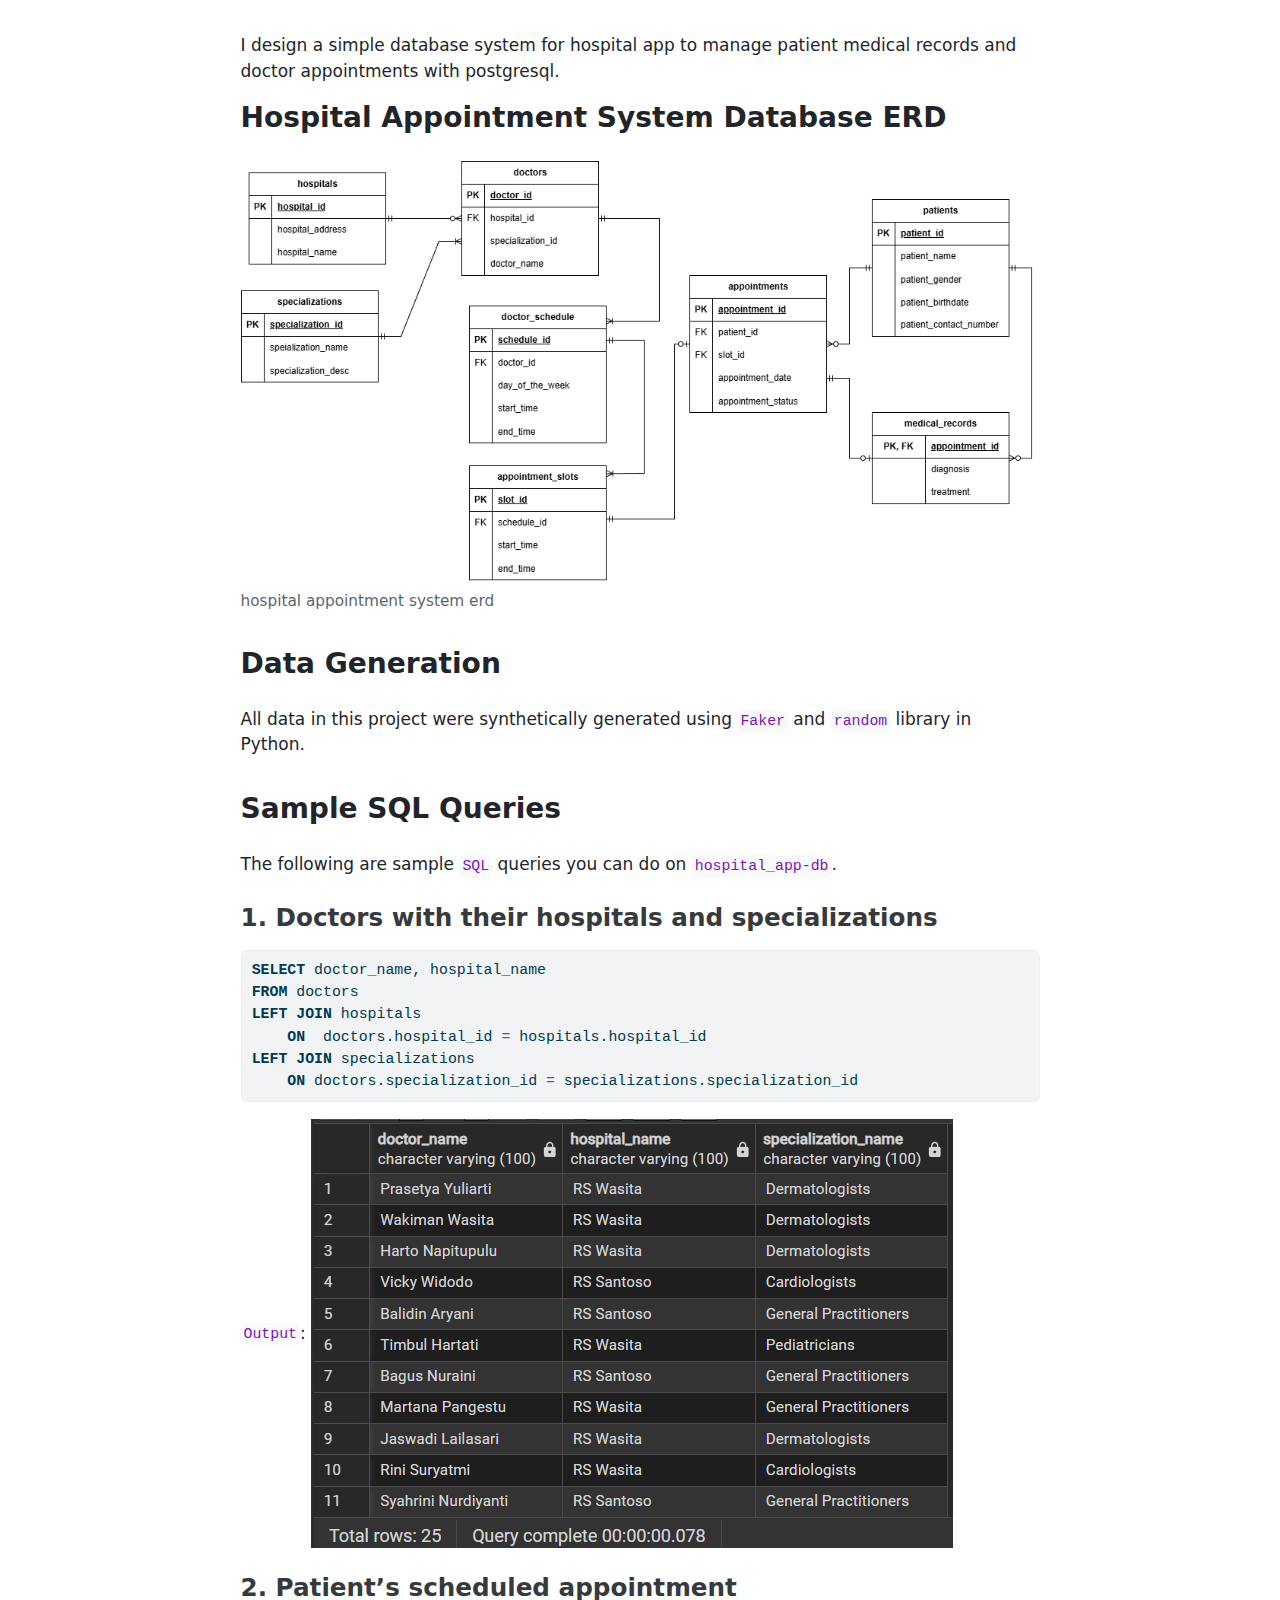
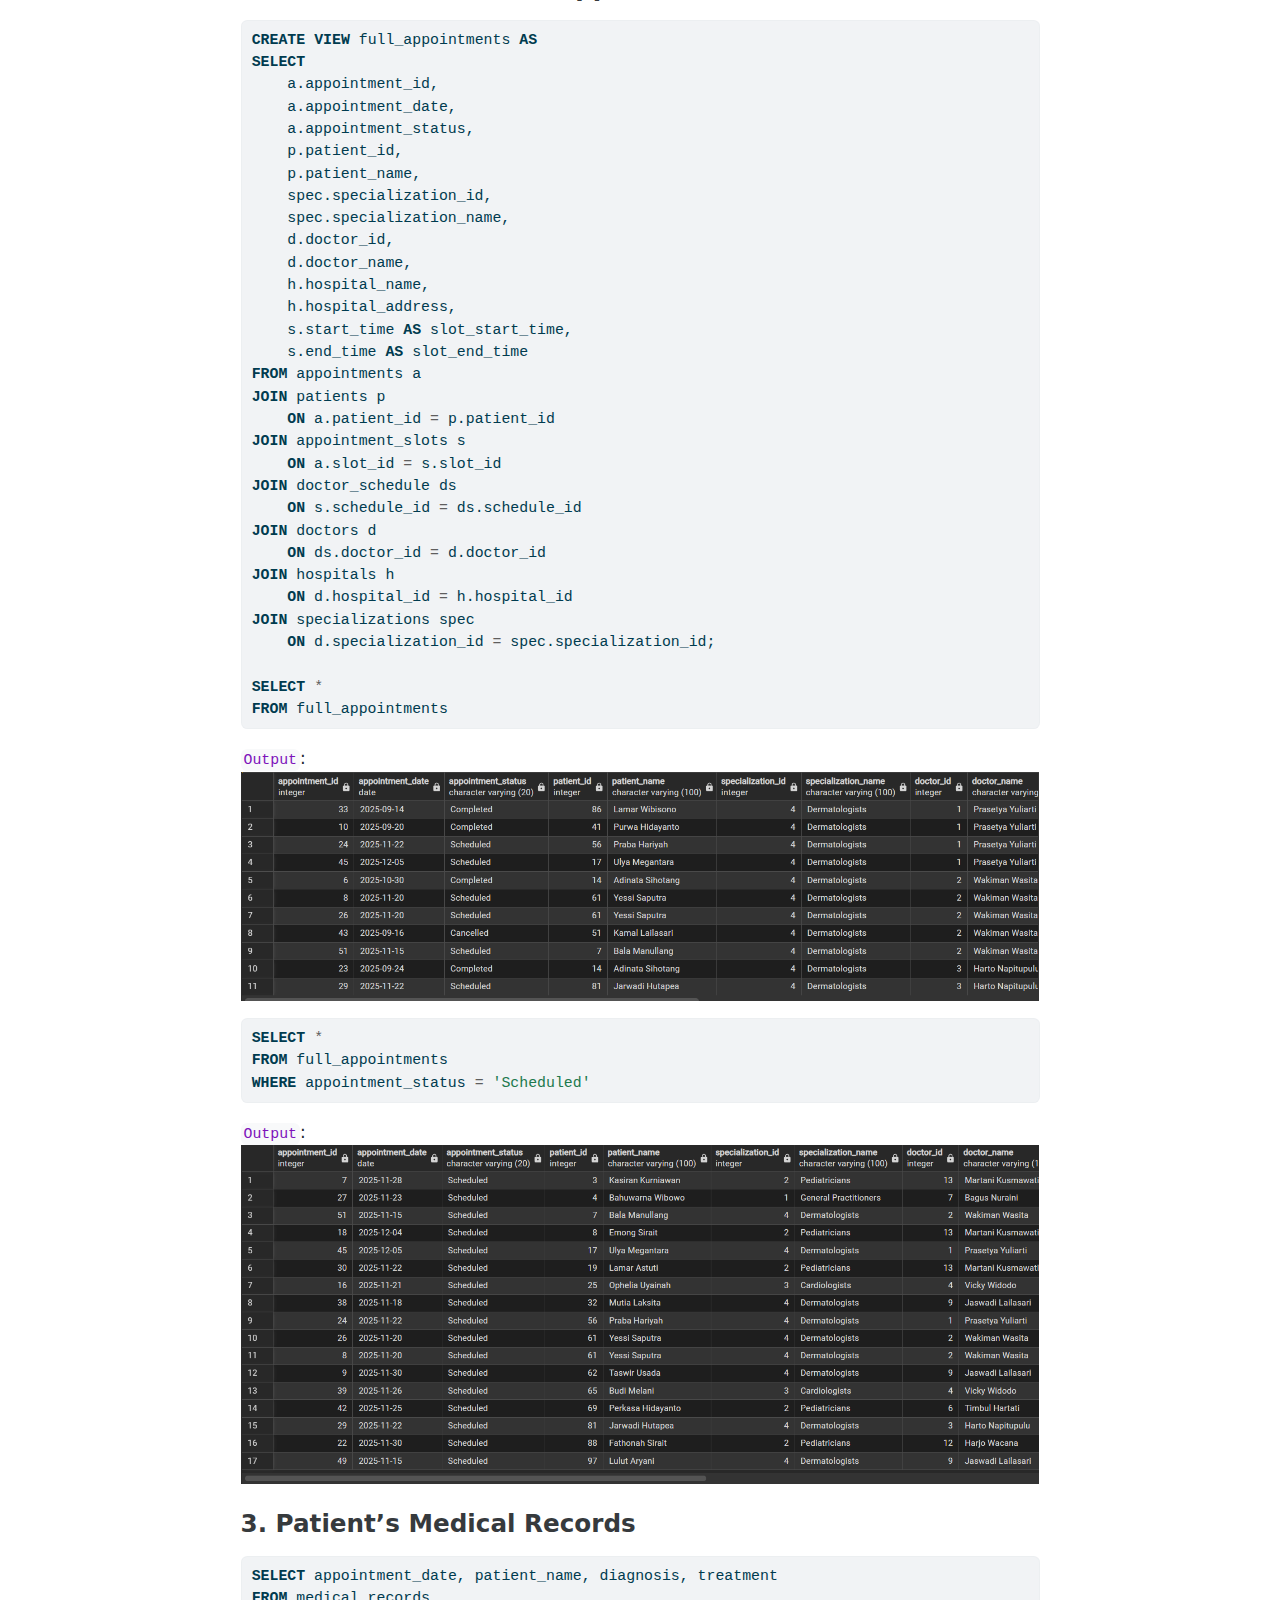
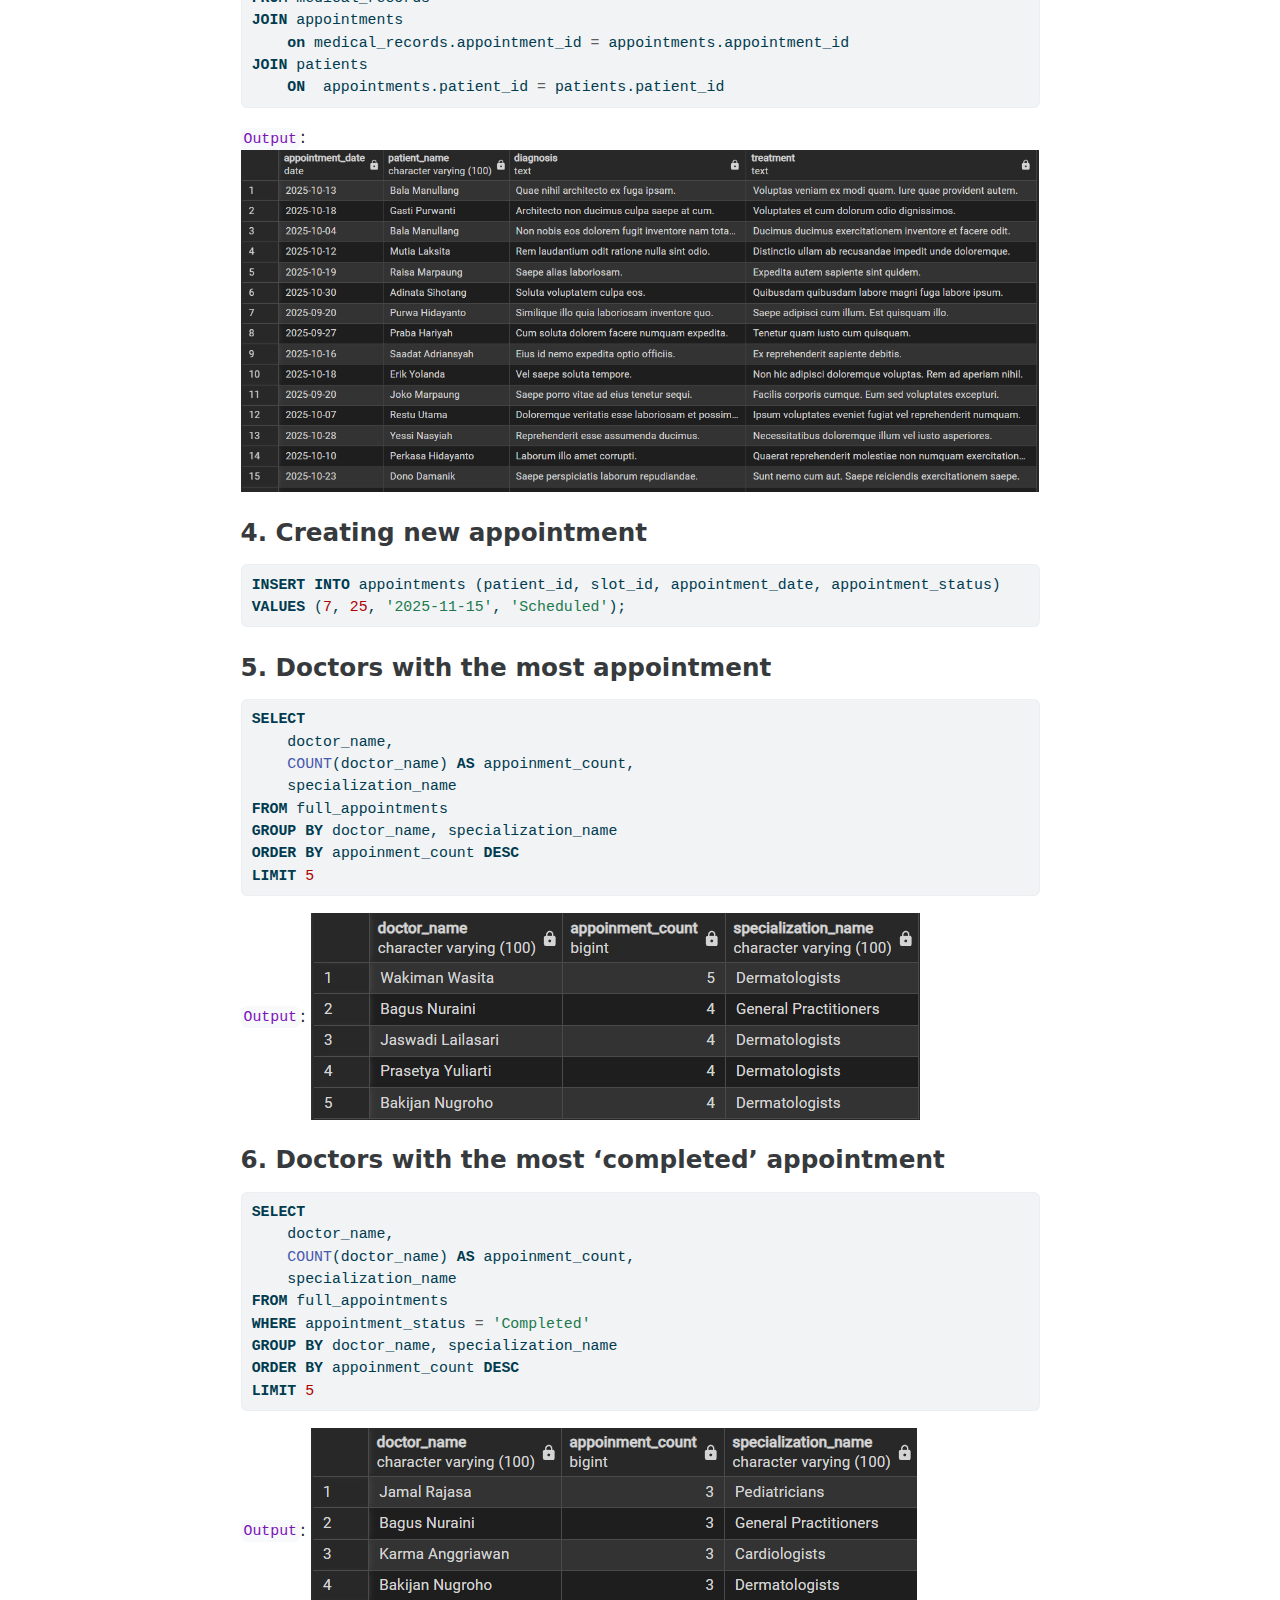
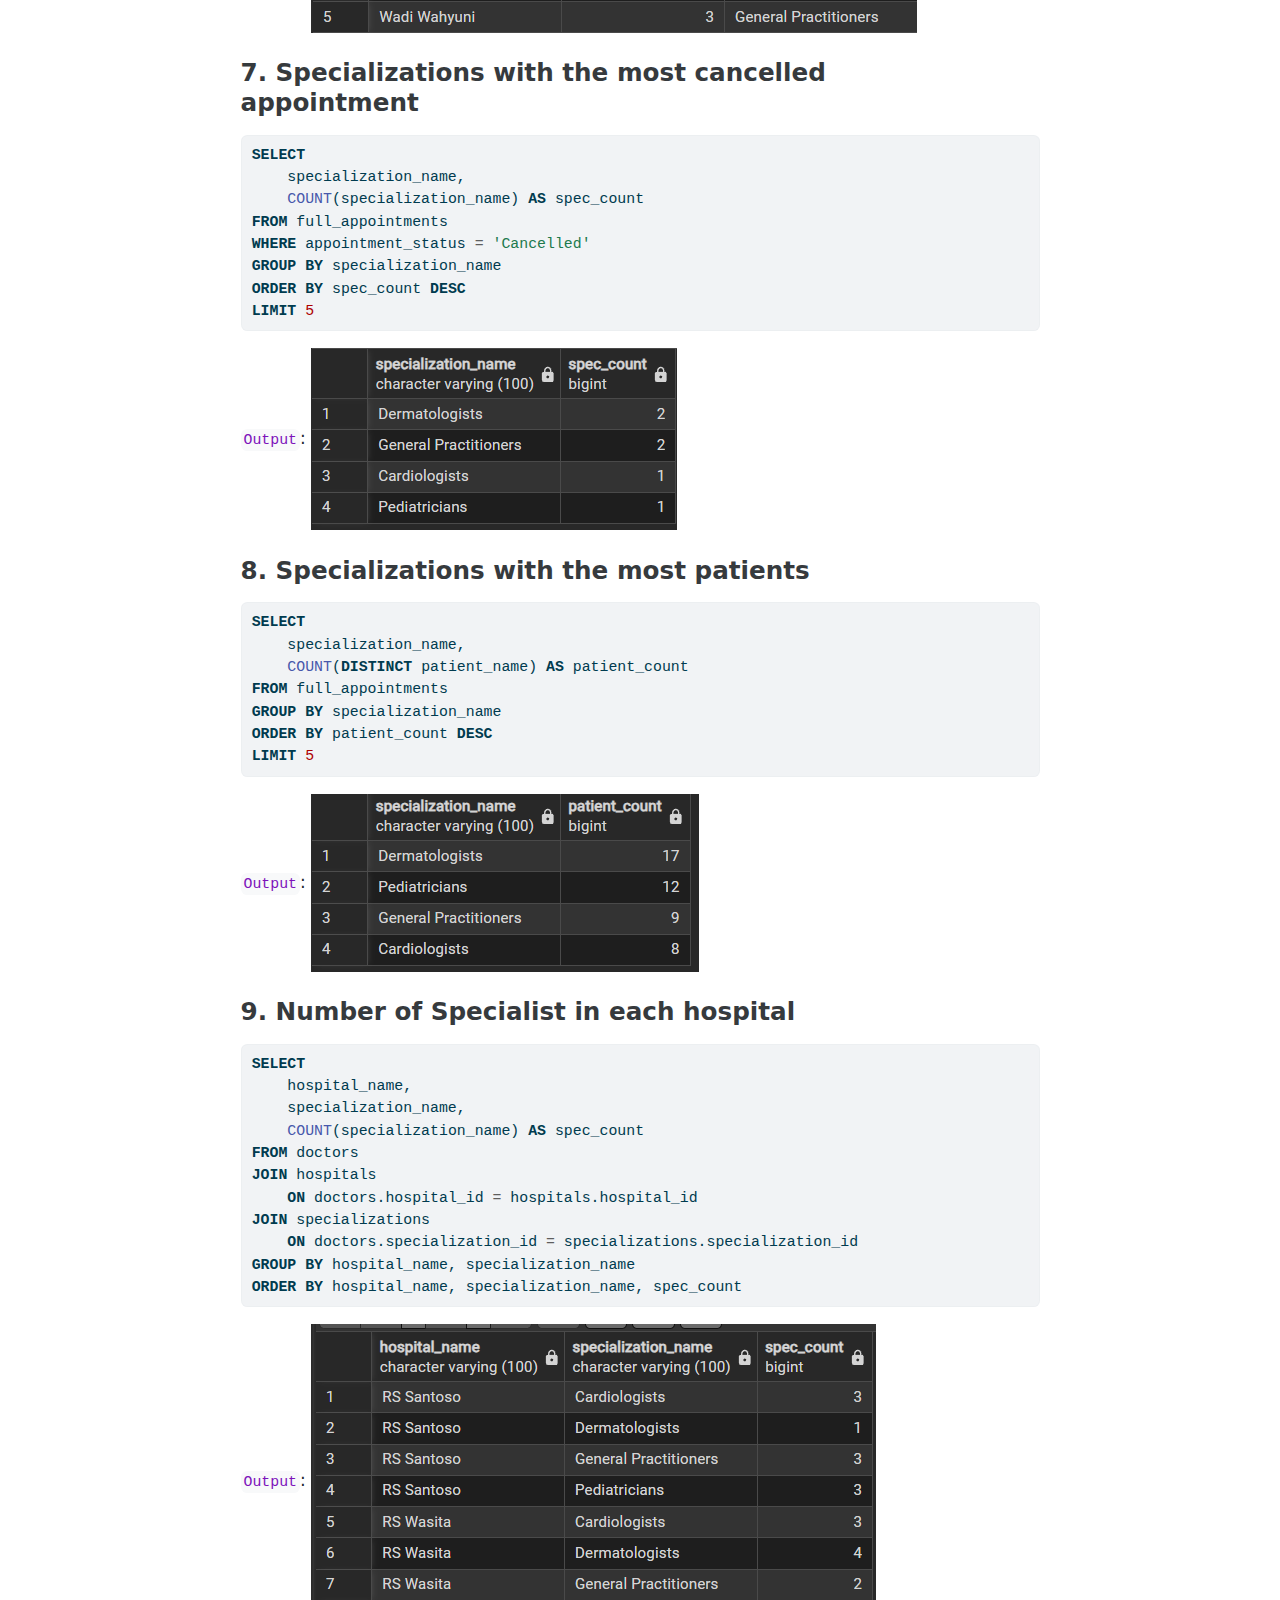
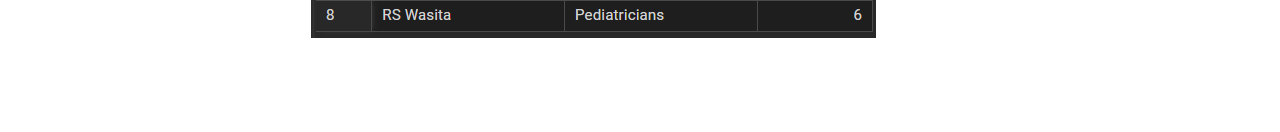
<file: README.html>
<!DOCTYPE html>
<html xmlns="http://www.w3.org/1999/xhtml" lang="en" xml:lang="en"><head>

<meta charset="utf-8">
<meta name="generator" content="quarto-1.6.39">

<meta name="viewport" content="width=device-width, initial-scale=1.0, user-scalable=yes">


<title>readme</title>
<style>
code{white-space: pre-wrap;}
span.smallcaps{font-variant: small-caps;}
div.columns{display: flex; gap: min(4vw, 1.5em);}
div.column{flex: auto; overflow-x: auto;}
div.hanging-indent{margin-left: 1.5em; text-indent: -1.5em;}
ul.task-list{list-style: none;}
ul.task-list li input[type="checkbox"] {
  width: 0.8em;
  margin: 0 0.8em 0.2em -1em; /* quarto-specific, see https://github.com/quarto-dev/quarto-cli/issues/4556 */ 
  vertical-align: middle;
}
/* CSS for syntax highlighting */
pre > code.sourceCode { white-space: pre; position: relative; }
pre > code.sourceCode > span { line-height: 1.25; }
pre > code.sourceCode > span:empty { height: 1.2em; }
.sourceCode { overflow: visible; }
code.sourceCode > span { color: inherit; text-decoration: inherit; }
div.sourceCode { margin: 1em 0; }
pre.sourceCode { margin: 0; }
@media screen {
div.sourceCode { overflow: auto; }
}
@media print {
pre > code.sourceCode { white-space: pre-wrap; }
pre > code.sourceCode > span { display: inline-block; text-indent: -5em; padding-left: 5em; }
}
pre.numberSource code
  { counter-reset: source-line 0; }
pre.numberSource code > span
  { position: relative; left: -4em; counter-increment: source-line; }
pre.numberSource code > span > a:first-child::before
  { content: counter(source-line);
    position: relative; left: -1em; text-align: right; vertical-align: baseline;
    border: none; display: inline-block;
    -webkit-touch-callout: none; -webkit-user-select: none;
    -khtml-user-select: none; -moz-user-select: none;
    -ms-user-select: none; user-select: none;
    padding: 0 4px; width: 4em;
  }
pre.numberSource { margin-left: 3em;  padding-left: 4px; }
div.sourceCode
  {   }
@media screen {
pre > code.sourceCode > span > a:first-child::before { text-decoration: underline; }
}
</style>


<script src="README_files/libs/clipboard/clipboard.min.js"></script>
<script src="README_files/libs/quarto-html/quarto.js"></script>
<script src="README_files/libs/quarto-html/popper.min.js"></script>
<script src="README_files/libs/quarto-html/tippy.umd.min.js"></script>
<script src="README_files/libs/quarto-html/anchor.min.js"></script>
<link href="README_files/libs/quarto-html/tippy.css" rel="stylesheet">
<link href="README_files/libs/quarto-html/quarto-syntax-highlighting-e26003cea8cd680ca0c55a263523d882.css" rel="stylesheet" id="quarto-text-highlighting-styles">
<script src="README_files/libs/bootstrap/bootstrap.min.js"></script>
<link href="README_files/libs/bootstrap/bootstrap-icons.css" rel="stylesheet">
<link href="README_files/libs/bootstrap/bootstrap-8a79a254b8e706d3c925cde0a310d4f0.min.css" rel="stylesheet" append-hash="true" id="quarto-bootstrap" data-mode="light">


</head>

<body class="fullcontent">

<div id="quarto-content" class="page-columns page-rows-contents page-layout-article">

<main class="content" id="quarto-document-content"><header id="title-block-header" class="quarto-title-block"></header>




<p>I design a simple database system for hospital app to manage patient medical records and doctor appointments with postgresql.</p>
<section id="hospital-appointment-system-database-erd" class="level2">
<h2 class="anchored" data-anchor-id="hospital-appointment-system-database-erd">Hospital Appointment System Database ERD</h2>
<div class="quarto-figure quarto-figure-center">
<figure class="figure">
<p><img src="images/ERD-hospital_app.png" class="img-fluid figure-img"></p>
<figcaption>hospital appointment system erd</figcaption>
</figure>
</div>
</section>
<section id="data-generation" class="level2">
<h2 class="anchored" data-anchor-id="data-generation">Data Generation</h2>
<p>All data in this project were synthetically generated using <code>Faker</code> and <code>random</code> library in Python.</p>
</section>
<section id="sample-sql-queries" class="level2">
<h2 class="anchored" data-anchor-id="sample-sql-queries">Sample SQL Queries</h2>
<p>The following are sample <code>SQL</code> queries you can do on <code>hospital_app-db</code>.</p>
<section id="doctors-with-their-hospitals-and-specializations" class="level3">
<h3 class="anchored" data-anchor-id="doctors-with-their-hospitals-and-specializations">1. Doctors with their hospitals and specializations</h3>
<div class="sourceCode" id="cb1"><pre class="sourceCode sql code-with-copy"><code class="sourceCode sql"><span id="cb1-1"><a href="#cb1-1" aria-hidden="true" tabindex="-1"></a><span class="kw">SELECT</span> doctor_name, hospital_name</span>
<span id="cb1-2"><a href="#cb1-2" aria-hidden="true" tabindex="-1"></a><span class="kw">FROM</span> doctors</span>
<span id="cb1-3"><a href="#cb1-3" aria-hidden="true" tabindex="-1"></a><span class="kw">LEFT</span> <span class="kw">JOIN</span> hospitals</span>
<span id="cb1-4"><a href="#cb1-4" aria-hidden="true" tabindex="-1"></a>    <span class="kw">ON</span>  doctors.hospital_id <span class="op">=</span> hospitals.hospital_id</span>
<span id="cb1-5"><a href="#cb1-5" aria-hidden="true" tabindex="-1"></a><span class="kw">LEFT</span> <span class="kw">JOIN</span> specializations</span>
<span id="cb1-6"><a href="#cb1-6" aria-hidden="true" tabindex="-1"></a>    <span class="kw">ON</span> doctors.specialization_id <span class="op">=</span> specializations.specialization_id</span></code><button title="Copy to Clipboard" class="code-copy-button"><i class="bi"></i></button></pre></div>
<p><code>Output</code>: <img src="images/sample-queries/1.png" class="img-fluid" alt="1"></p>
</section>
<section id="patients-scheduled-appointment" class="level3">
<h3 class="anchored" data-anchor-id="patients-scheduled-appointment">2. Patient’s scheduled appointment</h3>
<div class="sourceCode" id="cb2"><pre class="sourceCode sql code-with-copy"><code class="sourceCode sql"><span id="cb2-1"><a href="#cb2-1" aria-hidden="true" tabindex="-1"></a><span class="kw">CREATE</span> <span class="kw">VIEW</span> full_appointments <span class="kw">AS</span></span>
<span id="cb2-2"><a href="#cb2-2" aria-hidden="true" tabindex="-1"></a><span class="kw">SELECT</span></span>
<span id="cb2-3"><a href="#cb2-3" aria-hidden="true" tabindex="-1"></a>    a.appointment_id,</span>
<span id="cb2-4"><a href="#cb2-4" aria-hidden="true" tabindex="-1"></a>    a.appointment_date,</span>
<span id="cb2-5"><a href="#cb2-5" aria-hidden="true" tabindex="-1"></a>    a.appointment_status,</span>
<span id="cb2-6"><a href="#cb2-6" aria-hidden="true" tabindex="-1"></a>    p.patient_id,</span>
<span id="cb2-7"><a href="#cb2-7" aria-hidden="true" tabindex="-1"></a>    p.patient_name,</span>
<span id="cb2-8"><a href="#cb2-8" aria-hidden="true" tabindex="-1"></a>    spec.specialization_id,</span>
<span id="cb2-9"><a href="#cb2-9" aria-hidden="true" tabindex="-1"></a>    spec.specialization_name,</span>
<span id="cb2-10"><a href="#cb2-10" aria-hidden="true" tabindex="-1"></a>    d.doctor_id,</span>
<span id="cb2-11"><a href="#cb2-11" aria-hidden="true" tabindex="-1"></a>    d.doctor_name,</span>
<span id="cb2-12"><a href="#cb2-12" aria-hidden="true" tabindex="-1"></a>    h.hospital_name,</span>
<span id="cb2-13"><a href="#cb2-13" aria-hidden="true" tabindex="-1"></a>    h.hospital_address,</span>
<span id="cb2-14"><a href="#cb2-14" aria-hidden="true" tabindex="-1"></a>    s.start_time <span class="kw">AS</span> slot_start_time,</span>
<span id="cb2-15"><a href="#cb2-15" aria-hidden="true" tabindex="-1"></a>    s.end_time <span class="kw">AS</span> slot_end_time</span>
<span id="cb2-16"><a href="#cb2-16" aria-hidden="true" tabindex="-1"></a><span class="kw">FROM</span> appointments a</span>
<span id="cb2-17"><a href="#cb2-17" aria-hidden="true" tabindex="-1"></a><span class="kw">JOIN</span> patients p</span>
<span id="cb2-18"><a href="#cb2-18" aria-hidden="true" tabindex="-1"></a>    <span class="kw">ON</span> a.patient_id <span class="op">=</span> p.patient_id</span>
<span id="cb2-19"><a href="#cb2-19" aria-hidden="true" tabindex="-1"></a><span class="kw">JOIN</span> appointment_slots s</span>
<span id="cb2-20"><a href="#cb2-20" aria-hidden="true" tabindex="-1"></a>    <span class="kw">ON</span> a.slot_id <span class="op">=</span> s.slot_id</span>
<span id="cb2-21"><a href="#cb2-21" aria-hidden="true" tabindex="-1"></a><span class="kw">JOIN</span> doctor_schedule ds</span>
<span id="cb2-22"><a href="#cb2-22" aria-hidden="true" tabindex="-1"></a>    <span class="kw">ON</span> s.schedule_id <span class="op">=</span> ds.schedule_id</span>
<span id="cb2-23"><a href="#cb2-23" aria-hidden="true" tabindex="-1"></a><span class="kw">JOIN</span> doctors d</span>
<span id="cb2-24"><a href="#cb2-24" aria-hidden="true" tabindex="-1"></a>    <span class="kw">ON</span> ds.doctor_id <span class="op">=</span> d.doctor_id</span>
<span id="cb2-25"><a href="#cb2-25" aria-hidden="true" tabindex="-1"></a><span class="kw">JOIN</span> hospitals h</span>
<span id="cb2-26"><a href="#cb2-26" aria-hidden="true" tabindex="-1"></a>    <span class="kw">ON</span> d.hospital_id <span class="op">=</span> h.hospital_id</span>
<span id="cb2-27"><a href="#cb2-27" aria-hidden="true" tabindex="-1"></a><span class="kw">JOIN</span> specializations spec</span>
<span id="cb2-28"><a href="#cb2-28" aria-hidden="true" tabindex="-1"></a>    <span class="kw">ON</span> d.specialization_id <span class="op">=</span> spec.specialization_id;</span>
<span id="cb2-29"><a href="#cb2-29" aria-hidden="true" tabindex="-1"></a></span>
<span id="cb2-30"><a href="#cb2-30" aria-hidden="true" tabindex="-1"></a><span class="kw">SELECT</span> <span class="op">*</span></span>
<span id="cb2-31"><a href="#cb2-31" aria-hidden="true" tabindex="-1"></a><span class="kw">FROM</span> full_appointments</span></code><button title="Copy to Clipboard" class="code-copy-button"><i class="bi"></i></button></pre></div>
<p><code>Output</code>: <img src="images/sample-queries/202.png" class="img-fluid" alt="202"></p>
<div class="sourceCode" id="cb3"><pre class="sourceCode sql code-with-copy"><code class="sourceCode sql"><span id="cb3-1"><a href="#cb3-1" aria-hidden="true" tabindex="-1"></a><span class="kw">SELECT</span> <span class="op">*</span></span>
<span id="cb3-2"><a href="#cb3-2" aria-hidden="true" tabindex="-1"></a><span class="kw">FROM</span> full_appointments</span>
<span id="cb3-3"><a href="#cb3-3" aria-hidden="true" tabindex="-1"></a><span class="kw">WHERE</span> appointment_status <span class="op">=</span> <span class="st">'Scheduled'</span></span></code><button title="Copy to Clipboard" class="code-copy-button"><i class="bi"></i></button></pre></div>
<p><code>Output</code>: <img src="images/sample-queries/2.png" class="img-fluid" alt="2"></p>
</section>
<section id="patients-medical-records" class="level3">
<h3 class="anchored" data-anchor-id="patients-medical-records">3. Patient’s Medical Records</h3>
<div class="sourceCode" id="cb4"><pre class="sourceCode sql code-with-copy"><code class="sourceCode sql"><span id="cb4-1"><a href="#cb4-1" aria-hidden="true" tabindex="-1"></a><span class="kw">SELECT</span> appointment_date, patient_name, diagnosis, treatment</span>
<span id="cb4-2"><a href="#cb4-2" aria-hidden="true" tabindex="-1"></a><span class="kw">FROM</span> medical_records</span>
<span id="cb4-3"><a href="#cb4-3" aria-hidden="true" tabindex="-1"></a><span class="kw">JOIN</span> appointments</span>
<span id="cb4-4"><a href="#cb4-4" aria-hidden="true" tabindex="-1"></a>    <span class="kw">on</span> medical_records.appointment_id <span class="op">=</span> appointments.appointment_id</span>
<span id="cb4-5"><a href="#cb4-5" aria-hidden="true" tabindex="-1"></a><span class="kw">JOIN</span> patients</span>
<span id="cb4-6"><a href="#cb4-6" aria-hidden="true" tabindex="-1"></a>    <span class="kw">ON</span>  appointments.patient_id <span class="op">=</span> patients.patient_id</span></code><button title="Copy to Clipboard" class="code-copy-button"><i class="bi"></i></button></pre></div>
<p><code>Output</code>: <img src="images/sample-queries/3.png" class="img-fluid" alt="3"></p>
</section>
<section id="creating-new-appointment" class="level3">
<h3 class="anchored" data-anchor-id="creating-new-appointment">4. Creating new appointment</h3>
<div class="sourceCode" id="cb5"><pre class="sourceCode sql code-with-copy"><code class="sourceCode sql"><span id="cb5-1"><a href="#cb5-1" aria-hidden="true" tabindex="-1"></a><span class="kw">INSERT</span> <span class="kw">INTO</span> appointments (patient_id, slot_id, appointment_date, appointment_status)</span>
<span id="cb5-2"><a href="#cb5-2" aria-hidden="true" tabindex="-1"></a><span class="kw">VALUES</span> (<span class="dv">7</span>, <span class="dv">25</span>, <span class="st">'2025-11-15'</span>, <span class="st">'Scheduled'</span>);</span></code><button title="Copy to Clipboard" class="code-copy-button"><i class="bi"></i></button></pre></div>
</section>
<section id="doctors-with-the-most-appointment" class="level3">
<h3 class="anchored" data-anchor-id="doctors-with-the-most-appointment">5. Doctors with the most appointment</h3>
<div class="sourceCode" id="cb6"><pre class="sourceCode sql code-with-copy"><code class="sourceCode sql"><span id="cb6-1"><a href="#cb6-1" aria-hidden="true" tabindex="-1"></a><span class="kw">SELECT</span></span>
<span id="cb6-2"><a href="#cb6-2" aria-hidden="true" tabindex="-1"></a>    doctor_name, </span>
<span id="cb6-3"><a href="#cb6-3" aria-hidden="true" tabindex="-1"></a>    <span class="fu">COUNT</span>(doctor_name) <span class="kw">AS</span> appoinment_count,</span>
<span id="cb6-4"><a href="#cb6-4" aria-hidden="true" tabindex="-1"></a>    specialization_name</span>
<span id="cb6-5"><a href="#cb6-5" aria-hidden="true" tabindex="-1"></a><span class="kw">FROM</span> full_appointments</span>
<span id="cb6-6"><a href="#cb6-6" aria-hidden="true" tabindex="-1"></a><span class="kw">GROUP</span> <span class="kw">BY</span> doctor_name, specialization_name</span>
<span id="cb6-7"><a href="#cb6-7" aria-hidden="true" tabindex="-1"></a><span class="kw">ORDER</span> <span class="kw">BY</span> appoinment_count <span class="kw">DESC</span></span>
<span id="cb6-8"><a href="#cb6-8" aria-hidden="true" tabindex="-1"></a><span class="kw">LIMIT</span> <span class="dv">5</span></span></code><button title="Copy to Clipboard" class="code-copy-button"><i class="bi"></i></button></pre></div>
<p><code>Output</code>: <img src="images/sample-queries/5.png" class="img-fluid" alt="5"></p>
</section>
<section id="doctors-with-the-most-completed-appointment" class="level3">
<h3 class="anchored" data-anchor-id="doctors-with-the-most-completed-appointment">6. Doctors with the most ‘completed’ appointment</h3>
<div class="sourceCode" id="cb7"><pre class="sourceCode sql code-with-copy"><code class="sourceCode sql"><span id="cb7-1"><a href="#cb7-1" aria-hidden="true" tabindex="-1"></a><span class="kw">SELECT</span></span>
<span id="cb7-2"><a href="#cb7-2" aria-hidden="true" tabindex="-1"></a>    doctor_name, </span>
<span id="cb7-3"><a href="#cb7-3" aria-hidden="true" tabindex="-1"></a>    <span class="fu">COUNT</span>(doctor_name) <span class="kw">AS</span> appoinment_count,</span>
<span id="cb7-4"><a href="#cb7-4" aria-hidden="true" tabindex="-1"></a>    specialization_name</span>
<span id="cb7-5"><a href="#cb7-5" aria-hidden="true" tabindex="-1"></a><span class="kw">FROM</span> full_appointments</span>
<span id="cb7-6"><a href="#cb7-6" aria-hidden="true" tabindex="-1"></a><span class="kw">WHERE</span> appointment_status <span class="op">=</span> <span class="st">'Completed'</span></span>
<span id="cb7-7"><a href="#cb7-7" aria-hidden="true" tabindex="-1"></a><span class="kw">GROUP</span> <span class="kw">BY</span> doctor_name, specialization_name</span>
<span id="cb7-8"><a href="#cb7-8" aria-hidden="true" tabindex="-1"></a><span class="kw">ORDER</span> <span class="kw">BY</span> appoinment_count <span class="kw">DESC</span></span>
<span id="cb7-9"><a href="#cb7-9" aria-hidden="true" tabindex="-1"></a><span class="kw">LIMIT</span> <span class="dv">5</span></span></code><button title="Copy to Clipboard" class="code-copy-button"><i class="bi"></i></button></pre></div>
<p><code>Output</code>: <img src="images/sample-queries/6.png" class="img-fluid" alt="6"></p>
</section>
<section id="specializations-with-the-most-cancelled-appointment" class="level3">
<h3 class="anchored" data-anchor-id="specializations-with-the-most-cancelled-appointment">7. Specializations with the most cancelled appointment</h3>
<div class="sourceCode" id="cb8"><pre class="sourceCode sql code-with-copy"><code class="sourceCode sql"><span id="cb8-1"><a href="#cb8-1" aria-hidden="true" tabindex="-1"></a><span class="kw">SELECT</span></span>
<span id="cb8-2"><a href="#cb8-2" aria-hidden="true" tabindex="-1"></a>    specialization_name,</span>
<span id="cb8-3"><a href="#cb8-3" aria-hidden="true" tabindex="-1"></a>    <span class="fu">COUNT</span>(specialization_name) <span class="kw">AS</span> spec_count</span>
<span id="cb8-4"><a href="#cb8-4" aria-hidden="true" tabindex="-1"></a><span class="kw">FROM</span> full_appointments</span>
<span id="cb8-5"><a href="#cb8-5" aria-hidden="true" tabindex="-1"></a><span class="kw">WHERE</span> appointment_status <span class="op">=</span> <span class="st">'Cancelled'</span></span>
<span id="cb8-6"><a href="#cb8-6" aria-hidden="true" tabindex="-1"></a><span class="kw">GROUP</span> <span class="kw">BY</span> specialization_name</span>
<span id="cb8-7"><a href="#cb8-7" aria-hidden="true" tabindex="-1"></a><span class="kw">ORDER</span> <span class="kw">BY</span> spec_count <span class="kw">DESC</span></span>
<span id="cb8-8"><a href="#cb8-8" aria-hidden="true" tabindex="-1"></a><span class="kw">LIMIT</span> <span class="dv">5</span></span></code><button title="Copy to Clipboard" class="code-copy-button"><i class="bi"></i></button></pre></div>
<p><code>Output</code>: <img src="images/sample-queries/7.png" class="img-fluid" alt="7"></p>
</section>
<section id="specializations-with-the-most-patients" class="level3">
<h3 class="anchored" data-anchor-id="specializations-with-the-most-patients">8. Specializations with the most patients</h3>
<div class="sourceCode" id="cb9"><pre class="sourceCode sql code-with-copy"><code class="sourceCode sql"><span id="cb9-1"><a href="#cb9-1" aria-hidden="true" tabindex="-1"></a><span class="kw">SELECT</span></span>
<span id="cb9-2"><a href="#cb9-2" aria-hidden="true" tabindex="-1"></a>    specialization_name,</span>
<span id="cb9-3"><a href="#cb9-3" aria-hidden="true" tabindex="-1"></a>    <span class="fu">COUNT</span>(<span class="kw">DISTINCT</span> patient_name) <span class="kw">AS</span> patient_count</span>
<span id="cb9-4"><a href="#cb9-4" aria-hidden="true" tabindex="-1"></a><span class="kw">FROM</span> full_appointments</span>
<span id="cb9-5"><a href="#cb9-5" aria-hidden="true" tabindex="-1"></a><span class="kw">GROUP</span> <span class="kw">BY</span> specialization_name</span>
<span id="cb9-6"><a href="#cb9-6" aria-hidden="true" tabindex="-1"></a><span class="kw">ORDER</span> <span class="kw">BY</span> patient_count <span class="kw">DESC</span></span>
<span id="cb9-7"><a href="#cb9-7" aria-hidden="true" tabindex="-1"></a><span class="kw">LIMIT</span> <span class="dv">5</span></span></code><button title="Copy to Clipboard" class="code-copy-button"><i class="bi"></i></button></pre></div>
<p><code>Output</code>: <img src="images/sample-queries/8.png" class="img-fluid" alt="8"></p>
</section>
<section id="number-of-specialist-in-each-hospital" class="level3">
<h3 class="anchored" data-anchor-id="number-of-specialist-in-each-hospital">9. Number of Specialist in each hospital</h3>
<div class="sourceCode" id="cb10"><pre class="sourceCode sql code-with-copy"><code class="sourceCode sql"><span id="cb10-1"><a href="#cb10-1" aria-hidden="true" tabindex="-1"></a><span class="kw">SELECT</span></span>
<span id="cb10-2"><a href="#cb10-2" aria-hidden="true" tabindex="-1"></a>    hospital_name,</span>
<span id="cb10-3"><a href="#cb10-3" aria-hidden="true" tabindex="-1"></a>    specialization_name,</span>
<span id="cb10-4"><a href="#cb10-4" aria-hidden="true" tabindex="-1"></a>    <span class="fu">COUNT</span>(specialization_name) <span class="kw">AS</span> spec_count</span>
<span id="cb10-5"><a href="#cb10-5" aria-hidden="true" tabindex="-1"></a><span class="kw">FROM</span> doctors</span>
<span id="cb10-6"><a href="#cb10-6" aria-hidden="true" tabindex="-1"></a><span class="kw">JOIN</span> hospitals</span>
<span id="cb10-7"><a href="#cb10-7" aria-hidden="true" tabindex="-1"></a>    <span class="kw">ON</span> doctors.hospital_id <span class="op">=</span> hospitals.hospital_id</span>
<span id="cb10-8"><a href="#cb10-8" aria-hidden="true" tabindex="-1"></a><span class="kw">JOIN</span> specializations</span>
<span id="cb10-9"><a href="#cb10-9" aria-hidden="true" tabindex="-1"></a>    <span class="kw">ON</span> doctors.specialization_id <span class="op">=</span> specializations.specialization_id</span>
<span id="cb10-10"><a href="#cb10-10" aria-hidden="true" tabindex="-1"></a><span class="kw">GROUP</span> <span class="kw">BY</span> hospital_name, specialization_name</span>
<span id="cb10-11"><a href="#cb10-11" aria-hidden="true" tabindex="-1"></a><span class="kw">ORDER</span> <span class="kw">BY</span> hospital_name, specialization_name, spec_count</span></code><button title="Copy to Clipboard" class="code-copy-button"><i class="bi"></i></button></pre></div>
<p><code>Output</code>: <img src="images/sample-queries/9.png" class="img-fluid" alt="9"></p>
</section>
</section>

</main>
<!-- /main column -->
<script id="quarto-html-after-body" type="application/javascript">
window.document.addEventListener("DOMContentLoaded", function (event) {
  const toggleBodyColorMode = (bsSheetEl) => {
    const mode = bsSheetEl.getAttribute("data-mode");
    const bodyEl = window.document.querySelector("body");
    if (mode === "dark") {
      bodyEl.classList.add("quarto-dark");
      bodyEl.classList.remove("quarto-light");
    } else {
      bodyEl.classList.add("quarto-light");
      bodyEl.classList.remove("quarto-dark");
    }
  }
  const toggleBodyColorPrimary = () => {
    const bsSheetEl = window.document.querySelector("link#quarto-bootstrap");
    if (bsSheetEl) {
      toggleBodyColorMode(bsSheetEl);
    }
  }
  toggleBodyColorPrimary();  
  const icon = "";
  const anchorJS = new window.AnchorJS();
  anchorJS.options = {
    placement: 'right',
    icon: icon
  };
  anchorJS.add('.anchored');
  const isCodeAnnotation = (el) => {
    for (const clz of el.classList) {
      if (clz.startsWith('code-annotation-')) {                     
        return true;
      }
    }
    return false;
  }
  const onCopySuccess = function(e) {
    // button target
    const button = e.trigger;
    // don't keep focus
    button.blur();
    // flash "checked"
    button.classList.add('code-copy-button-checked');
    var currentTitle = button.getAttribute("title");
    button.setAttribute("title", "Copied!");
    let tooltip;
    if (window.bootstrap) {
      button.setAttribute("data-bs-toggle", "tooltip");
      button.setAttribute("data-bs-placement", "left");
      button.setAttribute("data-bs-title", "Copied!");
      tooltip = new bootstrap.Tooltip(button, 
        { trigger: "manual", 
          customClass: "code-copy-button-tooltip",
          offset: [0, -8]});
      tooltip.show();    
    }
    setTimeout(function() {
      if (tooltip) {
        tooltip.hide();
        button.removeAttribute("data-bs-title");
        button.removeAttribute("data-bs-toggle");
        button.removeAttribute("data-bs-placement");
      }
      button.setAttribute("title", currentTitle);
      button.classList.remove('code-copy-button-checked');
    }, 1000);
    // clear code selection
    e.clearSelection();
  }
  const getTextToCopy = function(trigger) {
      const codeEl = trigger.previousElementSibling.cloneNode(true);
      for (const childEl of codeEl.children) {
        if (isCodeAnnotation(childEl)) {
          childEl.remove();
        }
      }
      return codeEl.innerText;
  }
  const clipboard = new window.ClipboardJS('.code-copy-button:not([data-in-quarto-modal])', {
    text: getTextToCopy
  });
  clipboard.on('success', onCopySuccess);
  if (window.document.getElementById('quarto-embedded-source-code-modal')) {
    const clipboardModal = new window.ClipboardJS('.code-copy-button[data-in-quarto-modal]', {
      text: getTextToCopy,
      container: window.document.getElementById('quarto-embedded-source-code-modal')
    });
    clipboardModal.on('success', onCopySuccess);
  }
    var localhostRegex = new RegExp(/^(?:http|https):\/\/localhost\:?[0-9]*\//);
    var mailtoRegex = new RegExp(/^mailto:/);
      var filterRegex = new RegExp('/' + window.location.host + '/');
    var isInternal = (href) => {
        return filterRegex.test(href) || localhostRegex.test(href) || mailtoRegex.test(href);
    }
    // Inspect non-navigation links and adorn them if external
 	var links = window.document.querySelectorAll('a[href]:not(.nav-link):not(.navbar-brand):not(.toc-action):not(.sidebar-link):not(.sidebar-item-toggle):not(.pagination-link):not(.no-external):not([aria-hidden]):not(.dropdown-item):not(.quarto-navigation-tool):not(.about-link)');
    for (var i=0; i<links.length; i++) {
      const link = links[i];
      if (!isInternal(link.href)) {
        // undo the damage that might have been done by quarto-nav.js in the case of
        // links that we want to consider external
        if (link.dataset.originalHref !== undefined) {
          link.href = link.dataset.originalHref;
        }
      }
    }
  function tippyHover(el, contentFn, onTriggerFn, onUntriggerFn) {
    const config = {
      allowHTML: true,
      maxWidth: 500,
      delay: 100,
      arrow: false,
      appendTo: function(el) {
          return el.parentElement;
      },
      interactive: true,
      interactiveBorder: 10,
      theme: 'quarto',
      placement: 'bottom-start',
    };
    if (contentFn) {
      config.content = contentFn;
    }
    if (onTriggerFn) {
      config.onTrigger = onTriggerFn;
    }
    if (onUntriggerFn) {
      config.onUntrigger = onUntriggerFn;
    }
    window.tippy(el, config); 
  }
  const noterefs = window.document.querySelectorAll('a[role="doc-noteref"]');
  for (var i=0; i<noterefs.length; i++) {
    const ref = noterefs[i];
    tippyHover(ref, function() {
      // use id or data attribute instead here
      let href = ref.getAttribute('data-footnote-href') || ref.getAttribute('href');
      try { href = new URL(href).hash; } catch {}
      const id = href.replace(/^#\/?/, "");
      const note = window.document.getElementById(id);
      if (note) {
        return note.innerHTML;
      } else {
        return "";
      }
    });
  }
  const xrefs = window.document.querySelectorAll('a.quarto-xref');
  const processXRef = (id, note) => {
    // Strip column container classes
    const stripColumnClz = (el) => {
      el.classList.remove("page-full", "page-columns");
      if (el.children) {
        for (const child of el.children) {
          stripColumnClz(child);
        }
      }
    }
    stripColumnClz(note)
    if (id === null || id.startsWith('sec-')) {
      // Special case sections, only their first couple elements
      const container = document.createElement("div");
      if (note.children && note.children.length > 2) {
        container.appendChild(note.children[0].cloneNode(true));
        for (let i = 1; i < note.children.length; i++) {
          const child = note.children[i];
          if (child.tagName === "P" && child.innerText === "") {
            continue;
          } else {
            container.appendChild(child.cloneNode(true));
            break;
          }
        }
        if (window.Quarto?.typesetMath) {
          window.Quarto.typesetMath(container);
        }
        return container.innerHTML
      } else {
        if (window.Quarto?.typesetMath) {
          window.Quarto.typesetMath(note);
        }
        return note.innerHTML;
      }
    } else {
      // Remove any anchor links if they are present
      const anchorLink = note.querySelector('a.anchorjs-link');
      if (anchorLink) {
        anchorLink.remove();
      }
      if (window.Quarto?.typesetMath) {
        window.Quarto.typesetMath(note);
      }
      if (note.classList.contains("callout")) {
        return note.outerHTML;
      } else {
        return note.innerHTML;
      }
    }
  }
  for (var i=0; i<xrefs.length; i++) {
    const xref = xrefs[i];
    tippyHover(xref, undefined, function(instance) {
      instance.disable();
      let url = xref.getAttribute('href');
      let hash = undefined; 
      if (url.startsWith('#')) {
        hash = url;
      } else {
        try { hash = new URL(url).hash; } catch {}
      }
      if (hash) {
        const id = hash.replace(/^#\/?/, "");
        const note = window.document.getElementById(id);
        if (note !== null) {
          try {
            const html = processXRef(id, note.cloneNode(true));
            instance.setContent(html);
          } finally {
            instance.enable();
            instance.show();
          }
        } else {
          // See if we can fetch this
          fetch(url.split('#')[0])
          .then(res => res.text())
          .then(html => {
            const parser = new DOMParser();
            const htmlDoc = parser.parseFromString(html, "text/html");
            const note = htmlDoc.getElementById(id);
            if (note !== null) {
              const html = processXRef(id, note);
              instance.setContent(html);
            } 
          }).finally(() => {
            instance.enable();
            instance.show();
          });
        }
      } else {
        // See if we can fetch a full url (with no hash to target)
        // This is a special case and we should probably do some content thinning / targeting
        fetch(url)
        .then(res => res.text())
        .then(html => {
          const parser = new DOMParser();
          const htmlDoc = parser.parseFromString(html, "text/html");
          const note = htmlDoc.querySelector('main.content');
          if (note !== null) {
            // This should only happen for chapter cross references
            // (since there is no id in the URL)
            // remove the first header
            if (note.children.length > 0 && note.children[0].tagName === "HEADER") {
              note.children[0].remove();
            }
            const html = processXRef(null, note);
            instance.setContent(html);
          } 
        }).finally(() => {
          instance.enable();
          instance.show();
        });
      }
    }, function(instance) {
    });
  }
      let selectedAnnoteEl;
      const selectorForAnnotation = ( cell, annotation) => {
        let cellAttr = 'data-code-cell="' + cell + '"';
        let lineAttr = 'data-code-annotation="' +  annotation + '"';
        const selector = 'span[' + cellAttr + '][' + lineAttr + ']';
        return selector;
      }
      const selectCodeLines = (annoteEl) => {
        const doc = window.document;
        const targetCell = annoteEl.getAttribute("data-target-cell");
        const targetAnnotation = annoteEl.getAttribute("data-target-annotation");
        const annoteSpan = window.document.querySelector(selectorForAnnotation(targetCell, targetAnnotation));
        const lines = annoteSpan.getAttribute("data-code-lines").split(",");
        const lineIds = lines.map((line) => {
          return targetCell + "-" + line;
        })
        let top = null;
        let height = null;
        let parent = null;
        if (lineIds.length > 0) {
            //compute the position of the single el (top and bottom and make a div)
            const el = window.document.getElementById(lineIds[0]);
            top = el.offsetTop;
            height = el.offsetHeight;
            parent = el.parentElement.parentElement;
          if (lineIds.length > 1) {
            const lastEl = window.document.getElementById(lineIds[lineIds.length - 1]);
            const bottom = lastEl.offsetTop + lastEl.offsetHeight;
            height = bottom - top;
          }
          if (top !== null && height !== null && parent !== null) {
            // cook up a div (if necessary) and position it 
            let div = window.document.getElementById("code-annotation-line-highlight");
            if (div === null) {
              div = window.document.createElement("div");
              div.setAttribute("id", "code-annotation-line-highlight");
              div.style.position = 'absolute';
              parent.appendChild(div);
            }
            div.style.top = top - 2 + "px";
            div.style.height = height + 4 + "px";
            div.style.left = 0;
            let gutterDiv = window.document.getElementById("code-annotation-line-highlight-gutter");
            if (gutterDiv === null) {
              gutterDiv = window.document.createElement("div");
              gutterDiv.setAttribute("id", "code-annotation-line-highlight-gutter");
              gutterDiv.style.position = 'absolute';
              const codeCell = window.document.getElementById(targetCell);
              const gutter = codeCell.querySelector('.code-annotation-gutter');
              gutter.appendChild(gutterDiv);
            }
            gutterDiv.style.top = top - 2 + "px";
            gutterDiv.style.height = height + 4 + "px";
          }
          selectedAnnoteEl = annoteEl;
        }
      };
      const unselectCodeLines = () => {
        const elementsIds = ["code-annotation-line-highlight", "code-annotation-line-highlight-gutter"];
        elementsIds.forEach((elId) => {
          const div = window.document.getElementById(elId);
          if (div) {
            div.remove();
          }
        });
        selectedAnnoteEl = undefined;
      };
        // Handle positioning of the toggle
    window.addEventListener(
      "resize",
      throttle(() => {
        elRect = undefined;
        if (selectedAnnoteEl) {
          selectCodeLines(selectedAnnoteEl);
        }
      }, 10)
    );
    function throttle(fn, ms) {
    let throttle = false;
    let timer;
      return (...args) => {
        if(!throttle) { // first call gets through
            fn.apply(this, args);
            throttle = true;
        } else { // all the others get throttled
            if(timer) clearTimeout(timer); // cancel #2
            timer = setTimeout(() => {
              fn.apply(this, args);
              timer = throttle = false;
            }, ms);
        }
      };
    }
      // Attach click handler to the DT
      const annoteDls = window.document.querySelectorAll('dt[data-target-cell]');
      for (const annoteDlNode of annoteDls) {
        annoteDlNode.addEventListener('click', (event) => {
          const clickedEl = event.target;
          if (clickedEl !== selectedAnnoteEl) {
            unselectCodeLines();
            const activeEl = window.document.querySelector('dt[data-target-cell].code-annotation-active');
            if (activeEl) {
              activeEl.classList.remove('code-annotation-active');
            }
            selectCodeLines(clickedEl);
            clickedEl.classList.add('code-annotation-active');
          } else {
            // Unselect the line
            unselectCodeLines();
            clickedEl.classList.remove('code-annotation-active');
          }
        });
      }
  const findCites = (el) => {
    const parentEl = el.parentElement;
    if (parentEl) {
      const cites = parentEl.dataset.cites;
      if (cites) {
        return {
          el,
          cites: cites.split(' ')
        };
      } else {
        return findCites(el.parentElement)
      }
    } else {
      return undefined;
    }
  };
  var bibliorefs = window.document.querySelectorAll('a[role="doc-biblioref"]');
  for (var i=0; i<bibliorefs.length; i++) {
    const ref = bibliorefs[i];
    const citeInfo = findCites(ref);
    if (citeInfo) {
      tippyHover(citeInfo.el, function() {
        var popup = window.document.createElement('div');
        citeInfo.cites.forEach(function(cite) {
          var citeDiv = window.document.createElement('div');
          citeDiv.classList.add('hanging-indent');
          citeDiv.classList.add('csl-entry');
          var biblioDiv = window.document.getElementById('ref-' + cite);
          if (biblioDiv) {
            citeDiv.innerHTML = biblioDiv.innerHTML;
          }
          popup.appendChild(citeDiv);
        });
        return popup.innerHTML;
      });
    }
  }
});
</script>
</div> <!-- /content -->




</body></html>
</file>
<file: README_files/libs/quarto-html/tippy.css>
.tippy-box[data-animation=fade][data-state=hidden]{opacity:0}[data-tippy-root]{max-width:calc(100vw - 10px)}.tippy-box{position:relative;background-color:#333;color:#fff;border-radius:4px;font-size:14px;line-height:1.4;white-space:normal;outline:0;transition-property:transform,visibility,opacity}.tippy-box[data-placement^=top]>.tippy-arrow{bottom:0}.tippy-box[data-placement^=top]>.tippy-arrow:before{bottom:-7px;left:0;border-width:8px 8px 0;border-top-color:initial;transform-origin:center top}.tippy-box[data-placement^=bottom]>.tippy-arrow{top:0}.tippy-box[data-placement^=bottom]>.tippy-arrow:before{top:-7px;left:0;border-width:0 8px 8px;border-bottom-color:initial;transform-origin:center bottom}.tippy-box[data-placement^=left]>.tippy-arrow{right:0}.tippy-box[data-placement^=left]>.tippy-arrow:before{border-width:8px 0 8px 8px;border-left-color:initial;right:-7px;transform-origin:center left}.tippy-box[data-placement^=right]>.tippy-arrow{left:0}.tippy-box[data-placement^=right]>.tippy-arrow:before{left:-7px;border-width:8px 8px 8px 0;border-right-color:initial;transform-origin:center right}.tippy-box[data-inertia][data-state=visible]{transition-timing-function:cubic-bezier(.54,1.5,.38,1.11)}.tippy-arrow{width:16px;height:16px;color:#333}.tippy-arrow:before{content:"";position:absolute;border-color:transparent;border-style:solid}.tippy-content{position:relative;padding:5px 9px;z-index:1}
</file>
<file: README_files/libs/quarto-html/quarto-syntax-highlighting-e26003cea8cd680ca0c55a263523d882.css>
/* quarto syntax highlight colors */
:root {
  --quarto-hl-ot-color: #003B4F;
  --quarto-hl-at-color: #657422;
  --quarto-hl-ss-color: #20794D;
  --quarto-hl-an-color: #5E5E5E;
  --quarto-hl-fu-color: #4758AB;
  --quarto-hl-st-color: #20794D;
  --quarto-hl-cf-color: #003B4F;
  --quarto-hl-op-color: #5E5E5E;
  --quarto-hl-er-color: #AD0000;
  --quarto-hl-bn-color: #AD0000;
  --quarto-hl-al-color: #AD0000;
  --quarto-hl-va-color: #111111;
  --quarto-hl-bu-color: inherit;
  --quarto-hl-ex-color: inherit;
  --quarto-hl-pp-color: #AD0000;
  --quarto-hl-in-color: #5E5E5E;
  --quarto-hl-vs-color: #20794D;
  --quarto-hl-wa-color: #5E5E5E;
  --quarto-hl-do-color: #5E5E5E;
  --quarto-hl-im-color: #00769E;
  --quarto-hl-ch-color: #20794D;
  --quarto-hl-dt-color: #AD0000;
  --quarto-hl-fl-color: #AD0000;
  --quarto-hl-co-color: #5E5E5E;
  --quarto-hl-cv-color: #5E5E5E;
  --quarto-hl-cn-color: #8f5902;
  --quarto-hl-sc-color: #5E5E5E;
  --quarto-hl-dv-color: #AD0000;
  --quarto-hl-kw-color: #003B4F;
}

/* other quarto variables */
:root {
  --quarto-font-monospace: SFMono-Regular, Menlo, Monaco, Consolas, "Liberation Mono", "Courier New", monospace;
}

pre > code.sourceCode > span {
  color: #003B4F;
}

code span {
  color: #003B4F;
}

code.sourceCode > span {
  color: #003B4F;
}

div.sourceCode,
div.sourceCode pre.sourceCode {
  color: #003B4F;
}

code span.ot {
  color: #003B4F;
  font-style: inherit;
}

code span.at {
  color: #657422;
  font-style: inherit;
}

code span.ss {
  color: #20794D;
  font-style: inherit;
}

code span.an {
  color: #5E5E5E;
  font-style: inherit;
}

code span.fu {
  color: #4758AB;
  font-style: inherit;
}

code span.st {
  color: #20794D;
  font-style: inherit;
}

code span.cf {
  color: #003B4F;
  font-weight: bold;
  font-style: inherit;
}

code span.op {
  color: #5E5E5E;
  font-style: inherit;
}

code span.er {
  color: #AD0000;
  font-style: inherit;
}

code span.bn {
  color: #AD0000;
  font-style: inherit;
}

code span.al {
  color: #AD0000;
  font-style: inherit;
}

code span.va {
  color: #111111;
  font-style: inherit;
}

code span.bu {
  font-style: inherit;
}

code span.ex {
  font-style: inherit;
}

code span.pp {
  color: #AD0000;
  font-style: inherit;
}

code span.in {
  color: #5E5E5E;
  font-style: inherit;
}

code span.vs {
  color: #20794D;
  font-style: inherit;
}

code span.wa {
  color: #5E5E5E;
  font-style: italic;
}

code span.do {
  color: #5E5E5E;
  font-style: italic;
}

code span.im {
  color: #00769E;
  font-style: inherit;
}

code span.ch {
  color: #20794D;
  font-style: inherit;
}

code span.dt {
  color: #AD0000;
  font-style: inherit;
}

code span.fl {
  color: #AD0000;
  font-style: inherit;
}

code span.co {
  color: #5E5E5E;
  font-style: inherit;
}

code span.cv {
  color: #5E5E5E;
  font-style: italic;
}

code span.cn {
  color: #8f5902;
  font-style: inherit;
}

code span.sc {
  color: #5E5E5E;
  font-style: inherit;
}

code span.dv {
  color: #AD0000;
  font-style: inherit;
}

code span.kw {
  color: #003B4F;
  font-weight: bold;
  font-style: inherit;
}

.prevent-inlining {
  content: "</";
}

/*# sourceMappingURL=e90e9ab646ea9b1aaa61e089606e0f97.css.map */
</file>
